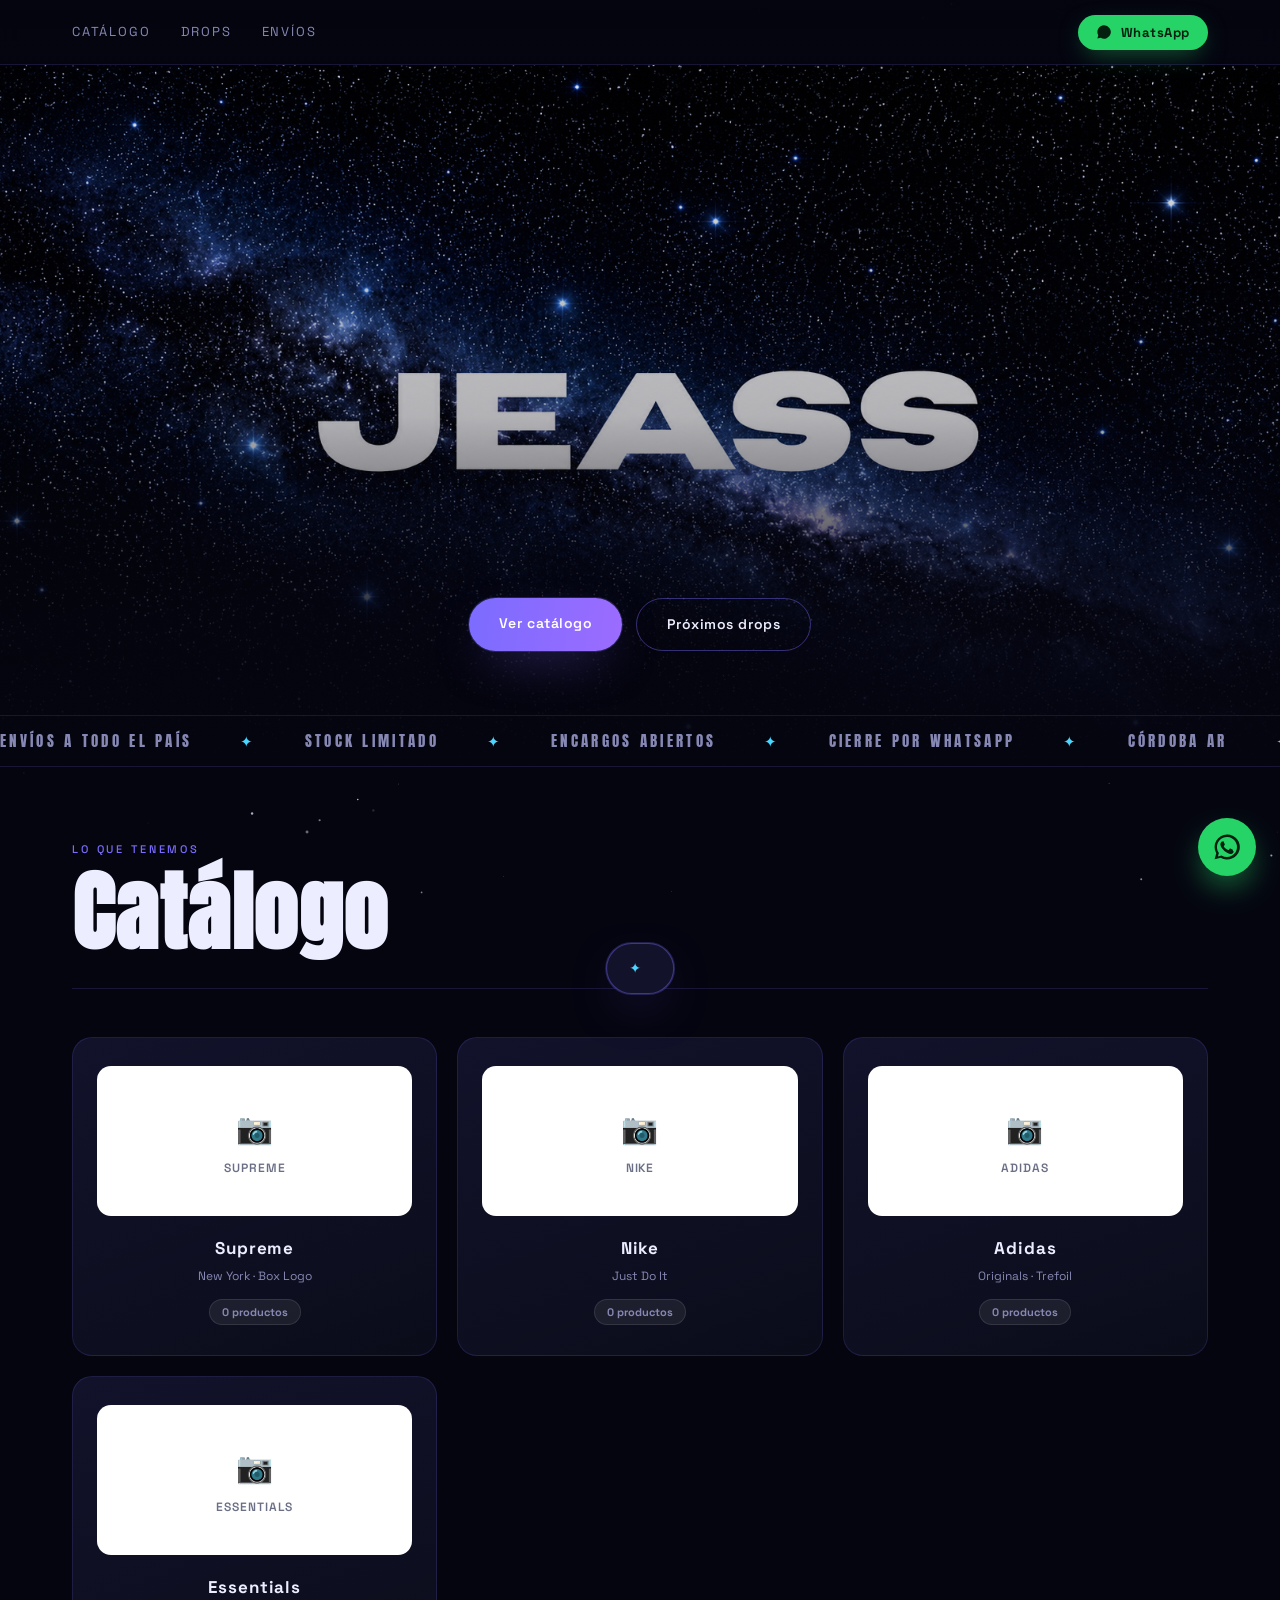
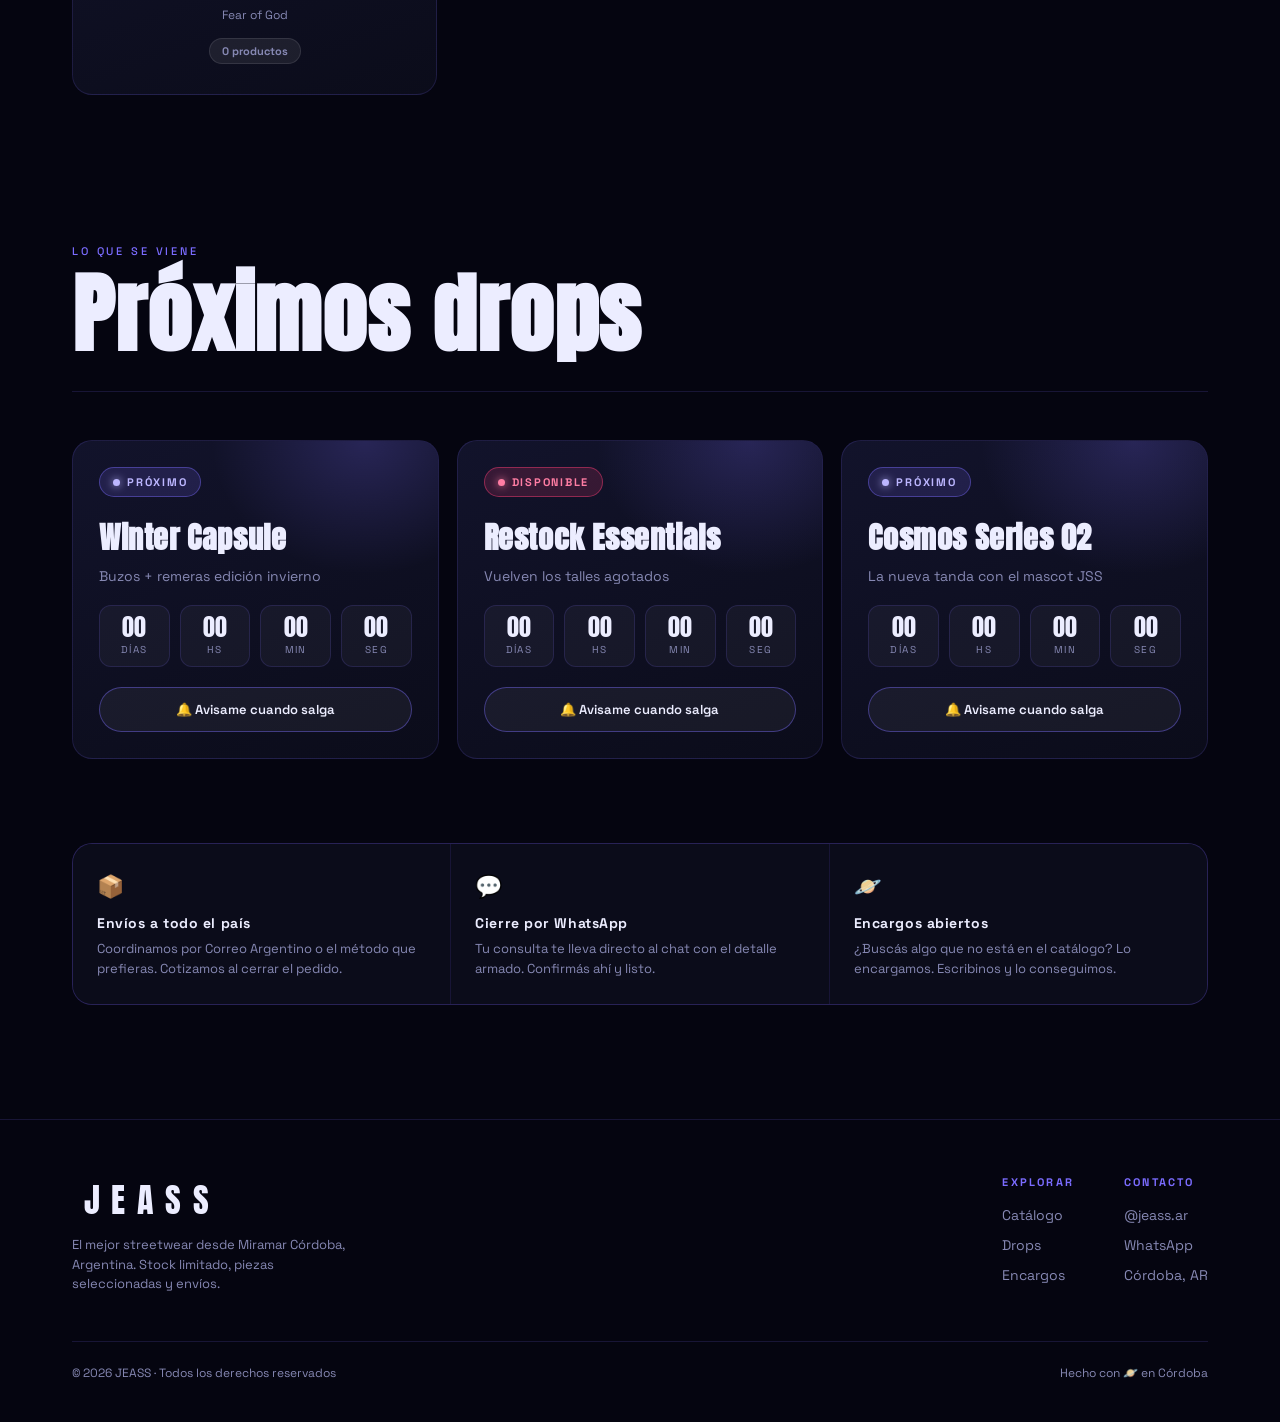
<file: index.html>
<!DOCTYPE html>
<html lang="es-AR">
<head>
<meta charset="UTF-8">
<meta name="viewport" content="width=device-width, initial-scale=1.0">
<title>JEASS · Streetwear · Córdoba, Argentina</title>
<link rel="preconnect" href="https://fonts.googleapis.com">
<link rel="preconnect" href="https://fonts.gstatic.com" crossorigin>
<link href="https://fonts.googleapis.com/css2?family=Anton&family=Space+Grotesk:wght@400;500;600;700&display=swap" rel="stylesheet">
<link rel="stylesheet" href="css/styles.css">
</head>
<body>
<canvas id="stars"></canvas>

<!-- NAV -->
<header class="nav">
  <div class="wrap nav-in">
   
    <nav class="nav-links">
      <a href="#catalogo">Catálogo</a>
      <a href="#drops">Drops</a>
      <a href="#info">Envíos</a>
    </nav>
    <button class="wa-btn" onclick="encargo()">
      <svg viewBox="0 0 24 24" width="16" height="16" fill="#04210f"><path d="M12 2a10 10 0 0 0-8.6 15l-1.3 4.8 4.9-1.3A10 10 0 1 0 12 2z"/></svg>
      WhatsApp
    </button>
  </div>
</header>

<!-- HERO -->
<section class="hero" id="top">
  <div class="wrap">
    <div class="hero-cta">
      <a href="#catalogo" class="btn btn-primary">Ver catálogo</a>
      <a href="#drops" class="btn btn-ghost">Próximos drops</a>
    </div>
  </div>
  <div class="ticker">
    <div class="ticker-track">
      <span>ENVÍOS A TODO EL PAÍS <b>✦</b> STOCK LIMITADO <b>✦</b> ENCARGOS ABIERTOS <b>✦</b> CIERRE POR WHATSAPP <b>✦</b> CÓRDOBA AR <b>✦</b></span>
      <span>ENVÍOS A TODO EL PAÍS <b>✦</b> STOCK LIMITADO <b>✦</b> ENCARGOS ABIERTOS <b>✦</b> CIERRE POR WHATSAPP <b>✦</b> CÓRDOBA AR <b>✦</b></span>
      <span>ENVÍOS A TODO EL PAÍS <b>✦</b> STOCK LIMITADO <b>✦</b> ENCARGOS ABIERTOS <b>✦</b> CIERRE POR WHATSAPP <b>✦</b> CÓRDOBA AR <b>✦</b></span>
      <span>ENVÍOS A TODO EL PAÍS <b>✦</b> STOCK LIMITADO <b>✦</b> ENCARGOS ABIERTOS <b>✦</b> CIERRE POR WHATSAPP <b>✦</b> CÓRDOBA AR <b>✦</b></span>
    </div>
  </div>
</section>

<!-- CATÁLOGO DE MARCAS -->
<section class="sec" id="catalogo">
  <div class="wrap">
    <div class="sec-head" id="catSecHead">
      <div class="label">Lo que tenemos</div>
      <h2>Catálogo</h2>
    </div>

    <!-- nav breadcrumb (oculto al inicio) -->
    <div class="catalog-nav" id="catalogNav" style="display:none">
      <button class="back-pill" onclick="goBack()">← Atrás</button>
      <div class="crumb" id="crumb"></div>
    </div>

    <!-- Vista: marcas -->
    <div id="view-brands" class="active">
      <div class="brands-grid" id="brandsGrid"></div>
    </div>

    <!-- Vista: categorías -->
    <div id="view-cats">
      <div class="cats-grid" id="catsGrid"></div>
    </div>

    <!-- Vista: productos -->
    <div id="view-prods">
      <div class="prod-grid" id="prodsGrid"></div>
    </div>
  </div>
</section>

<!-- DROPS -->
<section class="sec" id="drops">
  <div class="wrap">
    <div class="sec-head">
      <div class="label">Lo que se viene</div>
      <h2>Próximos drops</h2>
    </div>
    <div class="drops" id="dropsGrid"></div>
  </div>
</section>

<!-- INFO -->
<section class="sec" id="info" style="padding-top:0">
  <div class="wrap">
    <div class="strip">
      <div class="cell"><div class="ico">📦</div><h4>Envíos a todo el país</h4><p>Coordinamos por Correo Argentino o el método que prefieras. Cotizamos al cerrar el pedido.</p></div>
      <div class="cell"><div class="ico">💬</div><h4>Cierre por WhatsApp</h4><p>Tu consulta te lleva directo al chat con el detalle armado. Confirmás ahí y listo.</p></div>
      <div class="cell"><div class="ico">🪐</div><h4>Encargos abiertos</h4><p>¿Buscás algo que no está en el catálogo? Lo encargamos. Escribinos y lo conseguimos.</p></div>
    </div>
  </div>
</section>

<!-- FOOTER -->
<footer>
  <div class="wrap">
    <div class="foot-grid">
      <div class="foot-brand">
        <div class="b">JEASS</div>
        <p>El mejor streetwear desde Miramar Córdoba, Argentina. Stock limitado, piezas seleccionadas y envíos.</p>
      </div>
      <div class="foot-links">
        <div class="foot-col">
          <h5>Explorar</h5>
          <a href="#catalogo">Catálogo</a>
          <a href="#drops">Drops</a>
          <span onclick="encargo()">Encargos</span>
        </div>
        <div class="foot-col">
          <h5>Contacto</h5>
          <a href="https://www.instagram.com/jeass.ar/" target="_blank" rel="noopener">@jeass.ar</a>
          <a href="https://wa.me/5493563413513" target="_blank" rel="noopener">WhatsApp</a>
          <span>Córdoba, AR</span>
        </div>
      </div>
    </div>
    <div class="copy">
      <span>© 2026 JEASS · Todos los derechos reservados</span>
      <span>Hecho con 🪐 en Córdoba</span>
    </div>
  </div>
</footer>

<!-- WhatsApp float -->
<a class="wa-float" href="https://wa.me/5493563413513" target="_blank" rel="noopener" aria-label="WhatsApp">
  <svg viewBox="0 0 24 24" fill="#04210f"><path d="M12 2a10 10 0 0 0-8.6 15l-1.3 4.8 4.9-1.3A10 10 0 1 0 12 2zm0 18a8 8 0 0 1-4.1-1.1l-.3-.2-2.9.8.8-2.8-.2-.3A8 8 0 1 1 12 20zm4.4-6c-.2-.1-1.4-.7-1.7-.8s-.4-.1-.6.1-.6.8-.8 1-.3.2-.5.1a6.5 6.5 0 0 1-1.9-1.2 7.3 7.3 0 0 1-1.4-1.7c-.1-.2 0-.4.1-.5l.4-.4.2-.4v-.4l-.8-1.9c-.2-.5-.4-.4-.6-.4h-.5a1 1 0 0 0-.7.3 3 3 0 0 0-.9 2.2 5.2 5.2 0 0 0 1.1 2.8 11.9 11.9 0 0 0 4.6 4c.6.3 1.1.5 1.5.6a3.6 3.6 0 0 0 1.6.1c.5-.1 1.4-.6 1.6-1.1a2 2 0 0 0 .1-1.1c0-.1-.2-.2-.4-.3z"/></svg>
</a>

<div class="toast" id="toast"><span class="tk">✦</span><span id="toastMsg"></span></div>

<script src="js/main.js"></script>
</body>
</html>
</file>
<file: css/styles.css>
:root{
  --void:#050510;
  --panel:#0b0c1a;
  --panel-2:#12132b;
  --line:rgba(123,108,255,.16);
  --line-bright:rgba(123,108,255,.42);
  --text:#ecedff;
  --muted:#8688b3;
  --accent:#7b6cff;
  --accent-2:#4ad6ff;
  --hot:#ff3d77;
  --glow:0 0 0 1px rgba(123,108,255,.25), 0 18px 50px -18px rgba(123,108,255,.55);
  --maxw:1180px;
}
*{box-sizing:border-box;margin:0;padding:0}
html{scroll-behavior:smooth}
body{
  background:var(--void);
  color:var(--text);
  font-family:"Space Grotesk",system-ui,sans-serif;
  line-height:1.5;
  overflow-x:hidden;
  -webkit-font-smoothing:antialiased;
}
#stars{position:fixed;inset:0;z-index:0;pointer-events:none}
.wrap{max-width:var(--maxw);margin:0 auto;padding:0 22px;position:relative;z-index:1}
a{color:inherit;text-decoration:none}
img{max-width:100%;display:block}

/* ---------- NAV ---------- */
header.nav{
  position:sticky;top:0;z-index:40;
  backdrop-filter:blur(14px);
  background:linear-gradient(180deg,rgba(5,5,16,.92),rgba(5,5,16,.66));
  border-bottom:1px solid var(--line);
}
.nav-in{display:flex;align-items:center;justify-content:space-between;height:64px}
.brand{display:flex;align-items:center}
.nav-logo{height:42px;width:auto;object-fit:contain;mix-blend-mode:screen}
.nav-links{display:flex;gap:30px;font-size:13px;letter-spacing:.14em;text-transform:uppercase;color:var(--muted)}
.nav-links a{transition:color .2s;cursor:pointer}
.nav-links a:hover{color:var(--text)}
.wa-btn{
  display:flex;align-items:center;gap:9px;cursor:pointer;
  background:#25D366;border:none;color:#04210f;
  padding:9px 18px;border-radius:40px;font-family:inherit;font-size:13px;font-weight:700;
  letter-spacing:.04em;transition:box-shadow .2s,transform .12s;
  box-shadow:0 8px 26px -8px rgba(37,211,102,.55);
}
.wa-btn:hover{box-shadow:0 12px 34px -6px rgba(37,211,102,.75)}
.wa-btn:active{transform:scale(.96)}
@media(max-width:760px){.nav-links{display:none}.brand{font-size:21px;letter-spacing:.34em;padding-left:.34em}}

/* ---------- HERO ---------- */
.hero{
  position:relative;
  min-height:78vh;
  display:flex;
  flex-direction:column;
  justify-content:flex-end;
  text-align:center;
  background-image:
    linear-gradient(to bottom,
      rgba(5,5,16,.1) 0%,
      rgba(5,5,16,.3) 50%,
      rgba(5,5,16,.85) 80%,
      rgba(5,5,16,1) 100%),
    url('../img/LOGO.png');
  background-size:cover;
  background-position:center center;
  padding:0;
}
.hero .wrap{padding-bottom:0}
.hero .eyebrow{font-size:12px;letter-spacing:.34em;text-transform:uppercase;color:var(--accent-2);margin-bottom:26px;margin-top:40px}
.hero p.sub{margin:26px auto 0;max-width:440px;color:var(--text);font-size:15px;text-shadow:0 2px 12px rgba(0,0,0,.6)}
.hero-cta{margin-top:36px;display:flex;gap:14px;justify-content:center;flex-wrap:wrap}
.btn{font-family:inherit;font-weight:600;cursor:pointer;border:none;letter-spacing:.04em;
  padding:15px 30px;border-radius:46px;font-size:14px;transition:transform .12s,box-shadow .2s,background .2s}
.btn:active{transform:scale(.96)}
.btn-primary{background:linear-gradient(96deg,var(--accent),#9b6cff);color:#fff;box-shadow:var(--glow)}
.btn-primary:hover{box-shadow:0 0 0 1px rgba(123,108,255,.45),0 22px 60px -14px rgba(123,108,255,.7)}
.btn-ghost{background:transparent;color:var(--text);border:1px solid var(--line-bright)}
.btn-ghost:hover{background:var(--panel-2)}

/* ---------- TICKER ---------- */
.ticker{
  margin-top:64px;
  border-top:1px solid var(--line);
  border-bottom:1px solid var(--line);
  overflow:hidden;
  padding:14px 0;
  position:relative;
}
.ticker-track{
  display:flex;width:max-content;white-space:nowrap;
  animation:ticker-scroll 32s linear infinite;
  font-family:"Anton";font-size:15px;letter-spacing:.22em;color:var(--muted);will-change:transform;
}
.ticker-track span{display:inline-flex;align-items:center;gap:48px;padding-right:48px;flex-shrink:0}
.ticker-track b{color:var(--accent-2);font-weight:400}
@keyframes ticker-scroll{0%{transform:translateX(0)}100%{transform:translateX(-50%)}}
@media(prefers-reduced-motion:reduce){.ticker-track{animation:none}}

/* ---------- SECTION HEAD — rediseñado ---------- */
.sec{padding:74px 0}

.sec-head{
  margin-bottom:48px;
  padding-bottom:36px;
  border-bottom:1px solid var(--line);
}
.sec-head .label{
  font-size:11px;
  letter-spacing:.26em;
  text-transform:uppercase;
  color:var(--accent);
  margin-bottom:14px;
  font-weight:500;
}
.sec-head h2{
  font-family:"Anton";
  font-size:clamp(52px,7vw,88px);
  letter-spacing:.01em;
  line-height:.92;
  color:var(--text);
}

/* ---------- DROPS ---------- */
.drops{display:grid;grid-template-columns:repeat(auto-fit,minmax(280px,1fr));gap:18px}
.drop{position:relative;border:1px solid var(--line);border-radius:20px;padding:26px;overflow:hidden;
  background:linear-gradient(160deg,var(--panel-2),var(--panel));min-height:240px;display:flex;flex-direction:column;justify-content:space-between}
.drop::before{content:"";position:absolute;inset:0;background:
  radial-gradient(60% 60% at 80% 0,rgba(123,108,255,.22),transparent 70%);pointer-events:none}
.drop-badge{display:inline-flex;align-items:center;gap:7px;align-self:flex-start;font-size:11px;font-weight:700;
  letter-spacing:.16em;text-transform:uppercase;padding:6px 13px;border-radius:30px;position:relative;z-index:1}
.drop-badge.soon{background:rgba(123,108,255,.16);color:#bcb6ff;border:1px solid var(--line-bright)}
.drop-badge.live{background:rgba(255,61,119,.16);color:#ff7da4;border:1px solid rgba(255,61,119,.45)}
.drop-badge .dot{width:7px;height:7px;border-radius:50%;background:currentColor;box-shadow:0 0 8px currentColor;animation:pulse 1.6s infinite}
@keyframes pulse{50%{opacity:.35}}
.drop h3{font-family:"Anton";font-size:30px;letter-spacing:.02em;margin:18px 0 6px;position:relative;z-index:1}
.drop .drop-sub{color:var(--muted);font-size:14px;position:relative;z-index:1;margin-bottom:18px}
.countdown{display:flex;gap:10px;position:relative;z-index:1;margin-bottom:20px}
.cd-box{background:rgba(255,255,255,.04);border:1px solid var(--line);border-radius:12px;padding:9px 0;flex:1;text-align:center}
.cd-box .num{font-family:"Anton";font-size:24px;line-height:1}
.cd-box .unit{font-size:10px;letter-spacing:.14em;text-transform:uppercase;color:var(--muted);margin-top:3px}
.drop .notify{position:relative;z-index:1;width:100%;justify-content:center;display:flex;align-items:center;gap:8px;
  background:rgba(255,255,255,.05);border:1px solid var(--line-bright);color:var(--text);
  padding:13px;border-radius:40px;font-family:inherit;font-weight:600;font-size:13px;cursor:pointer;transition:background .2s}
.drop .notify:hover{background:rgba(123,108,255,.18)}

/* ---------- CATÁLOGO ---------- */
.catalog-nav{display:flex;align-items:center;gap:10px;margin-bottom:38px;flex-wrap:wrap}
.catalog-nav .back-pill{
  display:inline-flex;align-items:center;gap:7px;
  background:var(--panel-2);border:1px solid var(--line-bright);
  color:var(--text);padding:8px 18px;border-radius:40px;
  font-size:13px;font-weight:600;cursor:pointer;transition:background .2s;
}
.catalog-nav .back-pill:hover{background:rgba(123,108,255,.18)}
.catalog-nav .crumb{font-size:13px;color:var(--muted);display:flex;align-items:center;gap:7px}
.catalog-nav .crumb .sep{opacity:.35}
.catalog-nav .crumb .cur{color:var(--text);font-weight:600}

/* Vista de marcas */
.brands-grid{display:grid;grid-template-columns:repeat(auto-fill,minmax(270px,1fr));gap:20px}
.brand-card{
  position:relative;border:1px solid var(--line);border-radius:20px;padding:28px 24px 30px;
  overflow:hidden;cursor:pointer;text-align:center;
  background:linear-gradient(160deg,var(--panel-2),var(--panel));
  transition:transform .3s cubic-bezier(.22,.8,.22,1),border-color .3s,box-shadow .3s;
}
.brand-card::after{content:'';position:absolute;inset:0;
  background:radial-gradient(circle at 50% -10%,var(--bc-glow) 0%,transparent 65%);
  opacity:0;transition:opacity .3s}
.brand-card:hover{transform:translateY(-10px);border-color:var(--bc-border);box-shadow:0 24px 60px var(--bc-shadow)}
.brand-card:hover::after{opacity:1}
.brand-card.supreme{--bc-glow:rgba(220,30,30,.22);--bc-border:rgba(220,30,30,.5);--bc-shadow:rgba(220,30,30,.18)}
.brand-card.nike{--bc-glow:rgba(255,255,255,.12);--bc-border:rgba(255,255,255,.35);--bc-shadow:rgba(255,255,255,.08)}
.brand-card.adidas{--bc-glow:rgba(74,214,255,.15);--bc-border:rgba(74,214,255,.4);--bc-shadow:rgba(74,214,255,.15)}
.brand-card.essentials{--bc-glow:rgba(255,200,80,.15);--bc-border:rgba(255,200,80,.4);--bc-shadow:rgba(255,200,80,.12)}
.brand-logo-wrap{
  height:150px;display:flex;align-items:center;justify-content:center;
  margin-bottom:20px;position:relative;z-index:1;
  border-radius:14px;overflow:hidden;background:#ffffff;
  border:1px solid rgba(255,255,255,.14);padding:18px;
}
.brand-logo-wrap img{width:100%;height:100%;object-fit:contain;border-radius:4px}
.brand-logo-wrap .foto-placeholder{display:flex;flex-direction:column;align-items:center;gap:8px;
  color:#6b6f86;font-size:12px;letter-spacing:.08em;text-transform:uppercase;font-weight:600}
.brand-logo-wrap .foto-placeholder span{font-size:30px}
.brand-card-name{font-size:17px;font-weight:700;color:var(--text);letter-spacing:.05em;position:relative;z-index:1}
.brand-card-sub{font-size:12px;color:var(--muted);margin-top:5px;position:relative;z-index:1}
.brand-card-count{display:inline-block;margin-top:14px;font-size:11px;font-weight:700;padding:4px 12px;
  border-radius:20px;background:rgba(255,255,255,.07);color:var(--muted);
  border:1px solid rgba(255,255,255,.1);position:relative;z-index:1}

/* ===== Vista de categorías ===== */
.cats-grid {
  display: grid;
  grid-template-columns: repeat(3, 1fr);
  gap: 28px;
  max-width: 900px;
  margin: 0 auto;
}
@media(max-width:700px){
  .cats-grid{grid-template-columns:1fr;gap:16px;max-width:100%}
}
@media(min-width:701px) and (max-width:900px){
  .cats-grid{grid-template-columns:repeat(2,1fr);gap:20px;max-width:100%}
}

.cat-card{
  border:1px solid var(--line);border-radius:18px;padding:36px 20px;
  background:linear-gradient(160deg,var(--panel-2),var(--panel));
  cursor:pointer;text-align:center;
  transition:transform .25s,border-color .25s,box-shadow .25s;
}
.cat-card:hover{transform:translateY(-6px);border-color:var(--line-bright);box-shadow:0 14px 40px rgba(123,108,255,.2)}
.cat-card:hover .cat-icon{color:var(--accent)}
.cat-card .cat-icon{display:flex;align-items:center;justify-content:center;margin-bottom:14px;color:var(--accent-2);transition:color .25s}
.cat-card .cat-icon svg{width:52px;height:52px;display:block}
.cat-card .cat-name{font-family:"Anton";font-size:20px;letter-spacing:.04em;color:var(--text)}
.cat-card .cat-count{font-size:12px;color:var(--muted);margin-top:6px}

.cat-card--photo {
  position: relative;
  padding: 0;
  overflow: hidden;
  min-height: 240px;
  background: var(--cover, none) center center / cover no-repeat, var(--panel-2);
  border: 1px solid var(--line);
  border-radius: 18px;
  cursor: pointer;
  transition: transform .28s cubic-bezier(.22,.8,.22,1), border-color .25s, box-shadow .28s;
  display: flex;
  flex-direction: column;
  justify-content: flex-end;
}
.cat-card--photo:hover {
  transform: translateY(-7px) scale(1.015);
  border-color: var(--line-bright);
  box-shadow: 0 22px 56px rgba(0,0,0,.5);
}
.cat-card-photo-overlay {
  position: absolute;
  inset: 0;
  background: linear-gradient(
    to bottom,
    rgba(5,5,16,0)   0%,
    rgba(5,5,16,.15) 38%,
    rgba(5,5,16,.75) 72%,
    rgba(5,5,16,.94) 100%
  );
  transition: background .28s;
}
.cat-card--photo:hover .cat-card-photo-overlay {
  background: linear-gradient(
    to bottom,
    rgba(5,5,16,0)   0%,
    rgba(5,5,16,.08) 32%,
    rgba(5,5,16,.60) 68%,
    rgba(5,5,16,.88) 100%
  );
}
.cat-card--photo::before {
  content:"";position:absolute;inset:0;border-radius:inherit;
  background:linear-gradient(160deg,rgba(123,108,255,.18),transparent 50%);
  opacity:0;transition:opacity .28s;z-index:1;pointer-events:none;
}
.cat-card--photo:hover::before{opacity:1}
.cat-card-photo-content {
  position: relative;
  z-index: 2;
  padding: 20px 20px 24px;
}
.cat-card-photo-name {
  font-family: "Anton", sans-serif;
  font-size: 26px;
  letter-spacing: .04em;
  color: #fff;
  line-height: 1;
  margin-bottom: 6px;
  text-shadow: 0 2px 14px rgba(0,0,0,.7);
}
.cat-card-photo-count {
  font-size: 13px;
  color: rgba(255,255,255,.6);
  font-weight: 600;
  letter-spacing: .06em;
}

/* Vista de productos */
.prod-grid{display:grid;grid-template-columns:repeat(auto-fill,minmax(258px,1fr));gap:18px}
.prod-card{border:1px solid var(--line);border-radius:20px;overflow:hidden;
  background:var(--panel);transition:transform .25s,border-color .25s;display:flex;flex-direction:column}
.prod-card:hover{transform:translateY(-5px);border-color:var(--line-bright)}
.prod-img{position:relative;aspect-ratio:1/1;display:grid;place-items:center;overflow:hidden;
  font-family:"Anton";font-size:30px;text-align:center;letter-spacing:.04em;
  color:rgba(255,255,255,.92);padding:0 18px;line-height:1;text-shadow:0 4px 30px rgba(0,0,0,.6)}
.prod-img img{width:100%;height:100%;object-fit:cover;position:absolute;inset:0}
.prod-img .art-label{position:relative;z-index:1}
.prod-img .art-label small{display:block;font-family:"Space Grotesk";font-size:11px;letter-spacing:.28em;color:var(--accent-2);margin-top:12px;font-weight:600}
.prod-body{padding:18px;display:flex;flex-direction:column;gap:12px;flex:1}
.prod-body .prod-cat{font-size:11px;letter-spacing:.18em;text-transform:uppercase;color:var(--accent)}
.prod-body h3{font-family:"Anton";font-size:21px;letter-spacing:.02em;line-height:1.05}
.prod-price{font-size:19px;font-weight:700}
.prod-price .old{color:var(--muted);text-decoration:line-through;font-weight:400;font-size:14px;margin-left:8px}
.prod-sizes{display:flex;gap:7px;flex-wrap:wrap}
.sz{min-width:36px;height:34px;padding:0 8px;border-radius:9px;border:1px solid var(--line);background:transparent;
  color:var(--text);font-family:inherit;font-size:13px;font-weight:600;cursor:pointer;transition:all .15s}
.sz:hover{border-color:var(--line-bright)}
.sz.sel{background:var(--accent);border-color:var(--accent);color:#fff}
.prod-ask{margin-top:auto;display:flex;align-items:center;justify-content:center;gap:8px;width:100%;
  background:#25D366;border:none;color:#04210f;padding:13px;border-radius:40px;
  font-family:inherit;font-weight:700;font-size:13px;cursor:pointer;transition:box-shadow .2s,transform .12s;
  box-shadow:0 10px 28px -10px rgba(37,211,102,.55)}
.prod-ask:hover{box-shadow:0 14px 36px -8px rgba(37,211,102,.75)}
.prod-ask:active{transform:scale(.97)}
.stock-badge{font-size:10px;font-weight:700;padding:4px 10px;border-radius:20px;display:inline-block;margin-bottom:2px}
.in-stock{background:rgba(34,197,94,.15);color:#4ade80;border:1px solid rgba(34,197,94,.25)}
.out-stock{background:rgba(239,68,68,.15);color:#f87171;border:1px solid rgba(239,68,68,.25)}

/* catalog view switcher */
#view-brands,#view-cats,#view-prods{display:none}
#view-brands.active,#view-cats.active,#view-prods.active{display:block}

/* ---------- INFO STRIP ---------- */
.strip{display:grid;grid-template-columns:repeat(auto-fit,minmax(220px,1fr));gap:1px;
  background:var(--line);border:1px solid var(--line);border-radius:20px;overflow:hidden;margin-top:10px}
.strip .cell{background:var(--panel);padding:26px 24px}
.strip .cell .ico{font-size:22px;margin-bottom:10px}
.strip .cell h4{font-size:14px;letter-spacing:.04em;margin-bottom:5px}
.strip .cell p{color:var(--muted);font-size:13px}

/* ---------- FOOTER ---------- */
footer{border-top:1px solid var(--line);margin-top:40px;padding:54px 0 40px;position:relative;z-index:1}
.foot-grid{display:flex;justify-content:space-between;gap:30px;flex-wrap:wrap;align-items:flex-start}
.foot-brand .b{font-family:"Anton";font-size:34px;letter-spacing:.34em;padding-left:.34em;margin-bottom:10px}
.foot-brand p{color:var(--muted);font-size:13px;max-width:280px}
.foot-links{display:flex;gap:50px;flex-wrap:wrap}
.foot-col h5{font-size:11px;letter-spacing:.2em;text-transform:uppercase;color:var(--accent);margin-bottom:14px}
.foot-col a,.foot-col span{display:block;color:var(--muted);font-size:14px;margin-bottom:9px;transition:color .2s;cursor:pointer}
.foot-col a:hover{color:var(--text)}
.copy{margin-top:46px;padding-top:22px;border-top:1px solid var(--line);color:var(--muted);font-size:12px;
  display:flex;justify-content:space-between;flex-wrap:wrap;gap:10px}

/* ---------- TOAST ---------- */
.toast{position:fixed;bottom:26px;left:50%;transform:translateX(-50%) translateY(120px);z-index:80;
  background:var(--panel-2);border:1px solid var(--line-bright);color:var(--text);padding:14px 22px;border-radius:46px;
  font-size:14px;font-weight:600;box-shadow:var(--glow);transition:transform .35s cubic-bezier(.2,1.3,.4,1);
  display:flex;align-items:center;gap:10px;white-space:nowrap}
.toast.on{transform:translateX(-50%) translateY(0)}
.toast .tk{color:var(--accent-2)}

/* floating whatsapp */
.wa-float{position:fixed;bottom:24px;right:24px;z-index:45;width:58px;height:58px;border-radius:50%;
  background:#25D366;display:grid;place-items:center;box-shadow:0 14px 34px -8px rgba(37,211,102,.7);transition:transform .15s}
.wa-float:hover{transform:scale(1.08)}
.wa-float svg{width:30px;height:30px}
@media(max-width:760px){.wa-float{bottom:18px;right:18px}}
</file>
